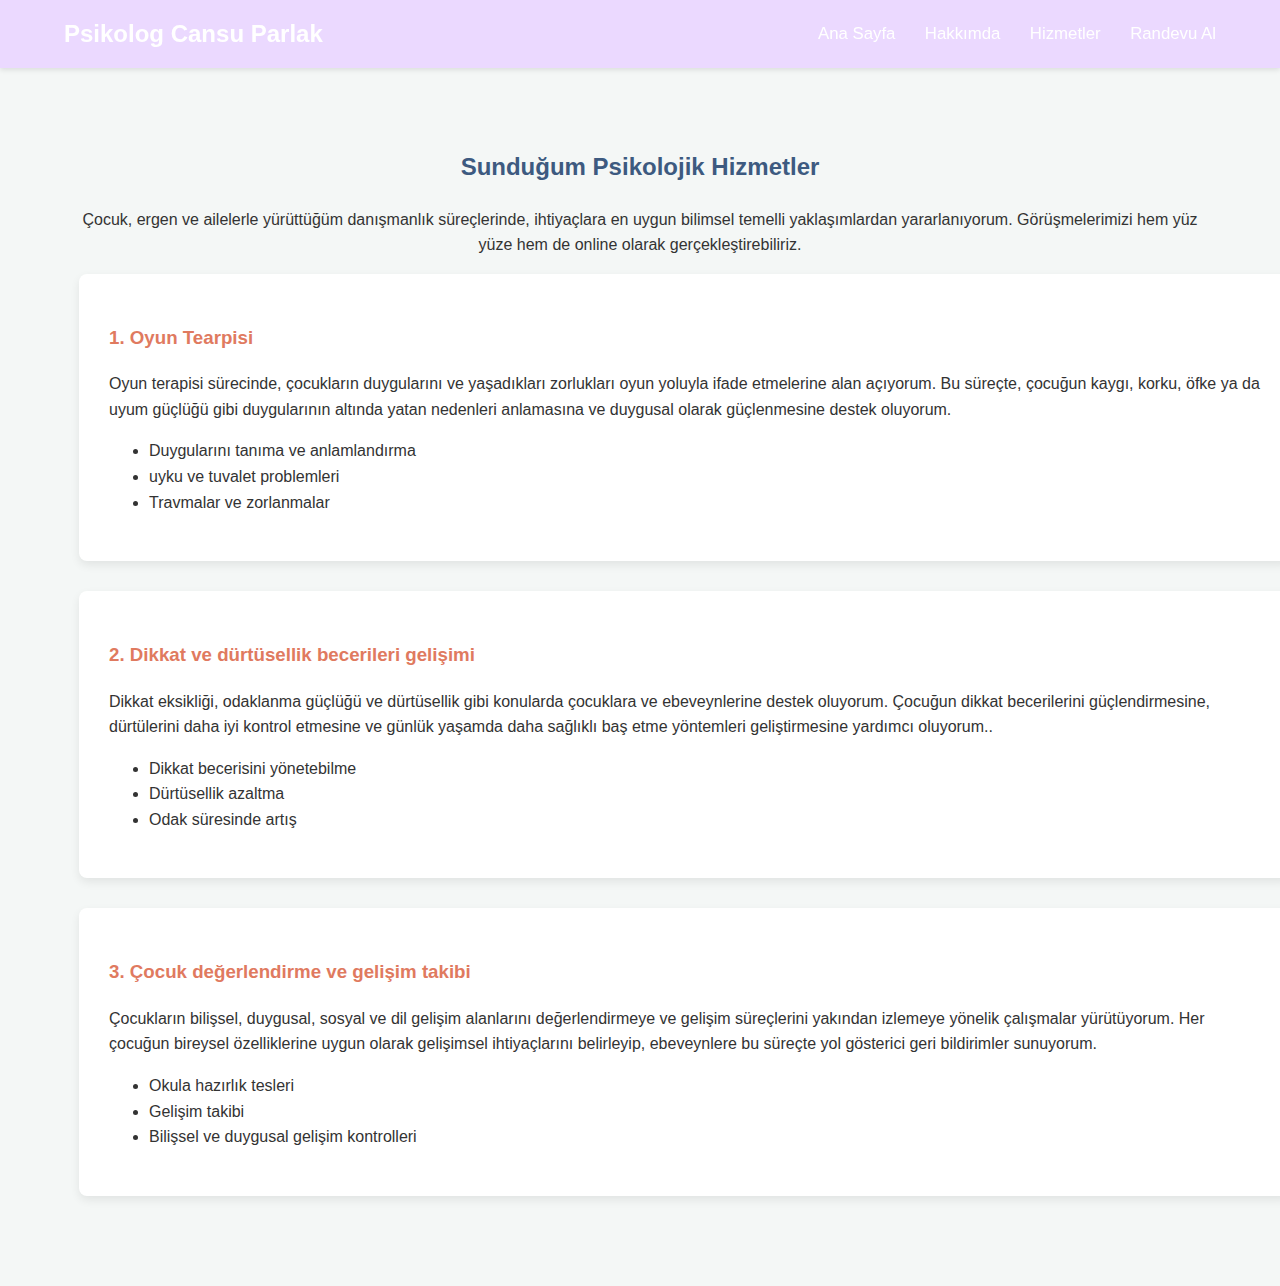
<file: hizmetler.html>
<!DOCTYPE html>
<html lang="tr">
<head>
    <meta charset="UTF-8">
    <meta name="viewport" content="width=device-width, initial-scale=1.0">
    <title>Hizmetlerim | Psikolog Cansu Parlak</title>
    <link rel="stylesheet" href="style.css"> 
</head>
<body>

    <header>
        <div class="logo">Psikolog Cansu Parlak</div>
        <nav>
            <a href="index.html">Ana Sayfa</a>
            <a href="hakkimda.html">Hakkımda</a>
            <a href="hizmetler.html">Hizmetler</a>
            <a href="iletisim.html">Randevu Al</a>
        </nav>
    </header>

    <section id="hizmetler-detay">
        <h2>Sunduğum Psikolojik Hizmetler</h2>
        <p>Çocuk, ergen ve ailelerle yürüttüğüm danışmanlık süreçlerinde, ihtiyaçlara en uygun bilimsel temelli yaklaşımlardan yararlanıyorum. Görüşmelerimizi hem yüz yüze hem de online olarak gerçekleştirebiliriz.</p>

        <div class="alan" style="width: 100%; text-align: left; margin-bottom: 30px;">
            <h3>1. Oyun Tearpisi</h3>
            <p>Oyun terapisi sürecinde, çocukların duygularını ve yaşadıkları zorlukları oyun yoluyla ifade etmelerine alan açıyorum. Bu süreçte, çocuğun kaygı, korku, öfke ya da uyum güçlüğü gibi duygularının altında yatan nedenleri anlamasına ve duygusal olarak güçlenmesine destek oluyorum.</p>
            <ul>
                <li>Duygularını tanıma ve anlamlandırma</li>
                <li>uyku ve tuvalet problemleri</li>
                <li>Travmalar ve zorlanmalar</li>
            </ul>
        </div>

        <div class="alan" style="width: 100%; text-align: left; margin-bottom: 30px;">
            <h3>2. Dikkat ve dürtüsellik becerileri gelişimi</h3>
            <p>Dikkat eksikliği, odaklanma güçlüğü ve dürtüsellik gibi konularda çocuklara ve ebeveynlerine destek oluyorum. Çocuğun dikkat becerilerini güçlendirmesine, dürtülerini daha iyi kontrol etmesine ve günlük yaşamda daha sağlıklı baş etme yöntemleri geliştirmesine yardımcı oluyorum..</p>
            <ul>
                <li>Dikkat becerisini yönetebilme</li>
                <li>Dürtüsellik azaltma</li>
                <li>Odak süresinde artış</li>
            </ul>
        </div>

        <div class="alan" style="width: 100%; text-align: left; margin-bottom: 30px;">
            <h3>3. Çocuk değerlendirme ve gelişim takibi</h3>
            <p>Çocukların bilişsel, duygusal, sosyal ve dil gelişim alanlarını değerlendirmeye ve gelişim süreçlerini yakından izlemeye yönelik çalışmalar yürütüyorum. Her çocuğun bireysel özelliklerine uygun olarak gelişimsel ihtiyaçlarını belirleyip, ebeveynlere bu süreçte yol gösterici geri bildirimler sunuyorum.</p>
            <ul>
                <li>Okula hazırlık tesleri</li>
                <li>Gelişim takibi</li>
                <li>Bilişsel ve duygusal gelişim kontrolleri</li>
            </ul>
</file>
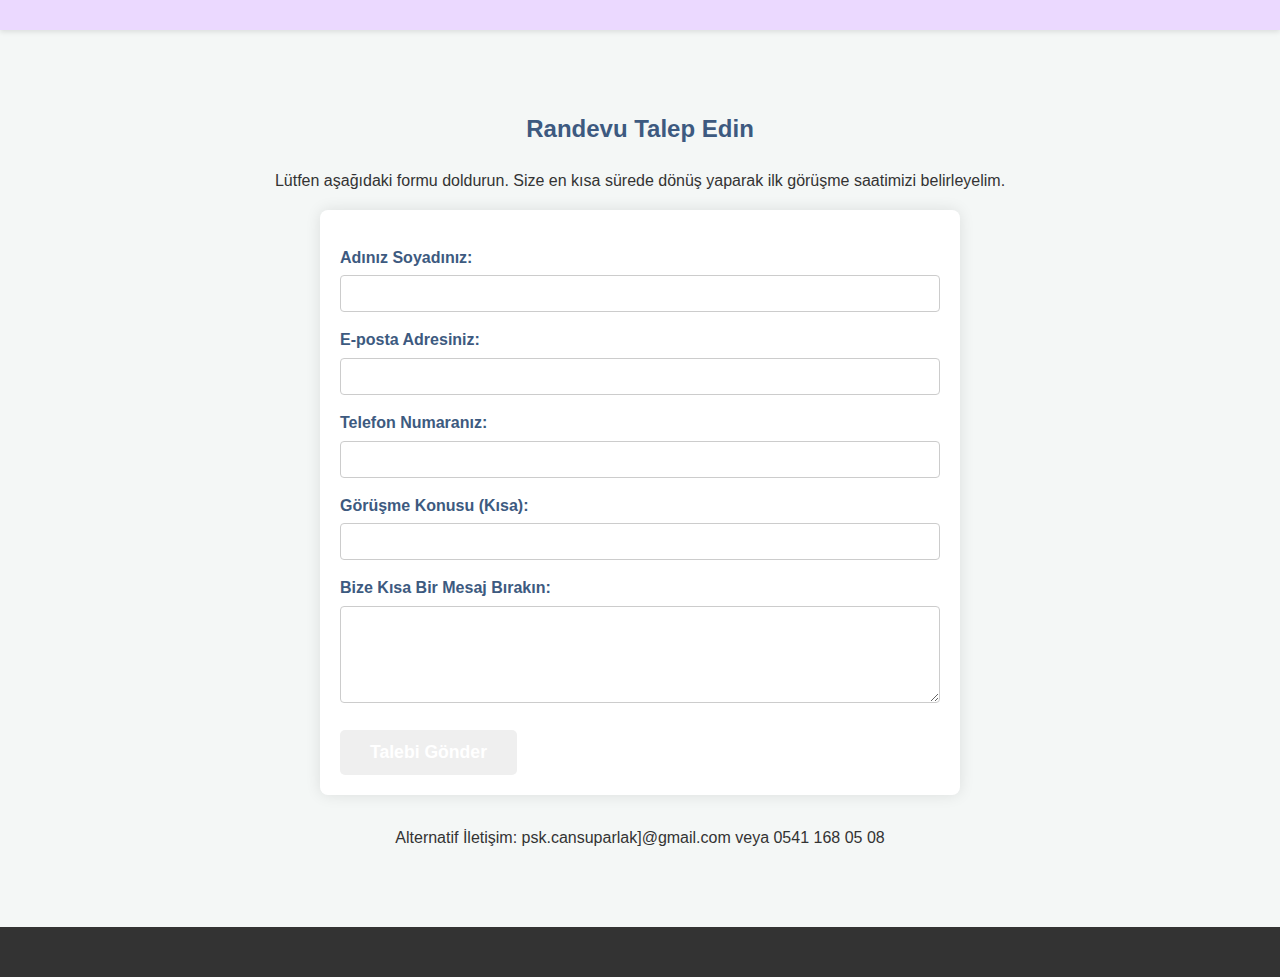
<file: iletisim.html>
<!DOCTYPE html>
<html lang="tr">
<head>
    <meta charset="UTF-8">
    <meta name="viewport" content="width=device-width, initial-scale=1.0">
    <title>Randevu ve İletişim | Psikolog Cansu Parlak</title>
    <link rel="stylesheet" href="style.css"> 
</head>
<body>

    <header>
        </header>

    <section id="iletisim-detay">
        <h2>Randevu Talep Edin</h2>
        <p>Lütfen aşağıdaki formu doldurun. Size en kısa sürede dönüş yaparak ilk görüşme saatimizi belirleyelim.</p>

        <form action="https://formspree.io/f/xeorrlpp" method="POST">
            <label for="adsoyad">Adınız Soyadınız:</label>
            <input type="text" id="adsoyad" name="Ad Soyad" required>

            <label for="email">E-posta Adresiniz:</label>
            <input type="email" id="email" name="E-posta" required>

            <label for="telefon">Telefon Numaranız:</label>
            <input type="text" id="telefon" name="Telefon">
            
            <label for="konu">Görüşme Konusu (Kısa):</label>
            <input type="text" id="konu" name="Konu" required>

            <label for="mesaj">Bize Kısa Bir Mesaj Bırakın:</label>
            <textarea id="mesaj" name="Mesaj" rows="5"></textarea>

            <button type="submit" class="cta-button">Talebi Gönder</button>
        </form>

        <p style="margin-top: 30px;">Alternatif İletişim: psk.cansuparlak]@gmail.com veya 0541 168 05 08</p>
    </section>

    <footer>
        </footer>

</body>
</html>
</file>
<file: style.css>
/* Genel Ayarlar ve Font */
body {
    font-family: 'Arial', sans-serif;
    margin: 0;
    padding: 0;
    color: #333;
    line-height: 1.6;
    background-color: #f4f7f6;
}

/* Header ve Navigasyon */
header {
    background-color: #EBD9FF; /* Kurumsal Mavi */
    color: white;
    padding: 15px 5%;
    display: flex;
    justify-content: space-between;
    align-items: center;
    position: sticky;
    top: 0;
    z-index: 1000;
    box-shadow: 0 2px 5px rgba(0,0,0,0.1);
}

.logo {
    font-size: 1.5em;
    font-weight: bold;
}

nav a {
    color: white;
    text-decoration: none;
    margin-left: 25px;
    font-size: 1.05em;
    transition: color 0.3s;
}

nav a:hover {
    color: #f1c40f; /* Vurgu Rengi */
}

/* Ana Bölümler İçin Ortak Stil */
section {
    padding: 60px 5%;
    text-align: center;
}

h1, h2 {
    color: #3d5a80;
}

/* CTA Buton Stili (Harekete Geçirme) */
.cta-button {
    display: inline-block;
    background-color: ##4B00A0; /* Turuncu/Kiremit Rengi */
    color: white;
    padding: 12px 30px;
    text-decoration: none;
    border-radius: 5px;
    margin-top: 20px;
    font-size: 1.1em;
    font-weight: bold;
    transition: background-color 0.3s;
    border: none;
    cursor: pointer;
}

.cta-button:hover {
    background-color: #a74e37;
}

/* Hero Alanı */
#hero {
    background: linear-gradient(rgba(0,0,0,0.5), rgba(0,0,0,0.5)), url('img/hero.jpg') no-repeat center center/cover;
    color: white;
    padding: 150px 20px;
    min-height: 400px;
}

/* Uzmanlık Alanları */
#uzmanlik .alanlar {
    display: flex;
    justify-content: space-around;
    flex-wrap: wrap;
    margin-top: 30px;
}

.alan {
    background-color: white;
    padding: 30px;
    margin: 15px;
    border-radius: 8px;
    box-shadow: 0 4px 10px rgba(0,0,0,0.08);
    width: 30%;
    min-width: 250px;
    text-align: left;
}

.alan h3 {
    color: #e07a5f;
}

/* Footer (Alt Bilgi) */
footer {
    background-color: #333;
    color: #bbb;
    text-align: center;
    padding: 25px 0;
    font-size: 0.9em;
}

/* İletişim Formu Stili */
form {
    max-width: 600px;
    margin: 0 auto;
    text-align: left;
    padding: 20px;
    background: white;
    border-radius: 8px;
    box-shadow: 0 0 15px rgba(0,0,0,0.1);
}

form label {
    display: block;
    margin-top: 15px;
    margin-bottom: 5px;
    font-weight: bold;
    color: #3d5a80;
}

form input[type="text"], form input[type="email"], form textarea {
    width: 100%;
    padding: 10px;
    border: 1px solid #ccc;
    border-radius: 4px;
    box-sizing: border-box; /* Padding'i genişliğe dahil eder */
}

/* Hakkımda Sayfası Stili */
.profil-container {
    display: flex;
    gap: 40px;
    max-width: 1000px;
    margin: 0 auto;
    text-align: left;
}

.profil-img {
    flex: 1;
}

.profil-img img {
    width: 100%;
    border-radius: 10px;
    box-shadow: 0 5px 15px rgba(0,0,0,0.2);
}

.profil-text {
    flex: 2;
}

/* Mobil Cihazlar İçin Ayarlar (Duyarlılık) */
@media (max-width: 768px) {
    header {
        flex-direction: column;
    }
    nav {
        margin-top: 10px;
    }
    nav a {
        margin: 0 10px;
    }
    #uzmanlik .alanlar {
        flex-direction: column;
    }
    .alan {
        width: 90%;
        margin: 10px auto;
    }
    .profil-container {
        flex-direction: column;
    }
}
</file>
